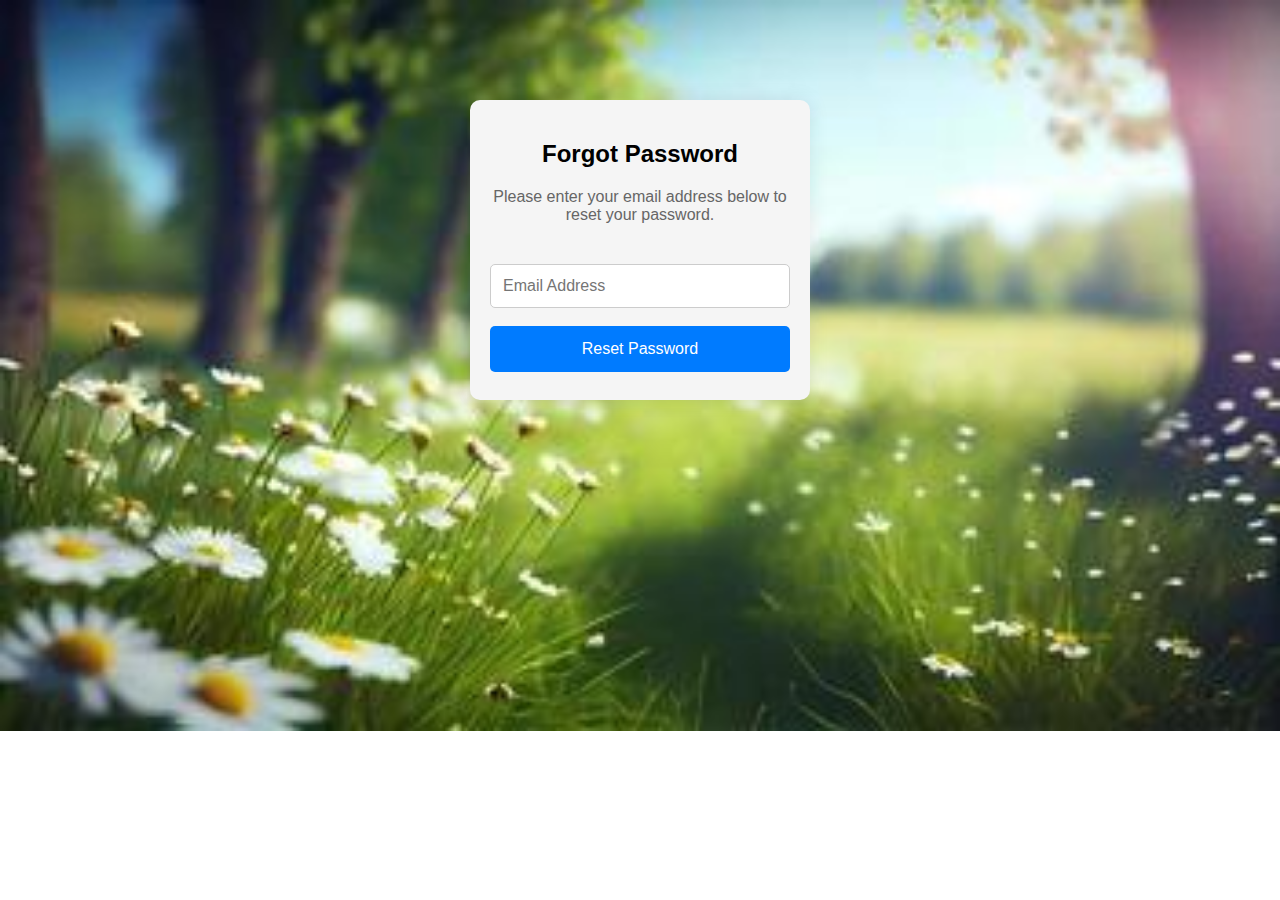
<file: forgotpass.html>
<!DOCTYPE html>
<html lang="en">
<head>
    <meta charset="UTF-8">
    <meta name="viewport" content="width=device-width, initial-scale=1.0">
    <title>Forgot Password</title>
    <style>
        body {
            font-family: Arial, sans-serif;
            margin: 0;
            padding: 0;
            background-color: #fff; /* Changed background color to white */
            color: #000; /* Changed text color to black */
            background-image: url('forgot.jpg');
            background-repeat: no-repeat;
            background-size: cover;
        }
        .password-reset-container {
            width: 300px;
            margin: 100px auto;
            background-color: #f5f5f5; /* Changed container background color to a lighter shade */
            padding: 20px;
            border-radius: 10px;
            box-shadow: 0 0 20px rgba(0, 0, 0, 0.1);
        }
        h2 {
            text-align: center;
            color: #000; /* Changed heading color to black */
            margin-bottom: 20px;
        }
        p {
            text-align: center;
            color: #666; /* Changed paragraph color to a darker gray */
            margin-bottom: 30px;
        }
        input[type="email"] {
            width: 100%;
            padding: 12px;
            margin: 10px 0;
            box-sizing: border-box;
            border: 1px solid #ccc; /* Changed border color to a lighter gray */
            border-radius: 5px;
            font-size: 16px;
            color: #333; /* Changed input text color to dark gray */
            background-color: #fff; /* Changed input background color to white */
        }
        input[type="submit"] {
            width: 100%;
            background-color: #007bff; /* Changed button background color to a blue shade */
            color: #fff;
            padding: 14px 20px;
            margin: 8px 0;
            border: none;
            border-radius: 5px;
            cursor: pointer;
            font-size: 16px;
            transition: background-color 0.3s ease;
        }
        input[type="submit"]:hover {
            background-color: #0056b3; /* Darker blue on hover */
        }
    </style>
</head>
<body>
    <div class="password-reset-container">
        <h2>Forgot Password</h2>
        <p>Please enter your email address below to reset your password.</p>
        <form action="password_reset.php" method="post">
            <input type="email" name="email" placeholder="Email Address" required>
            <input type="submit" value="Reset Password">
        </form>
    </div>
</body>
</html>
</file>
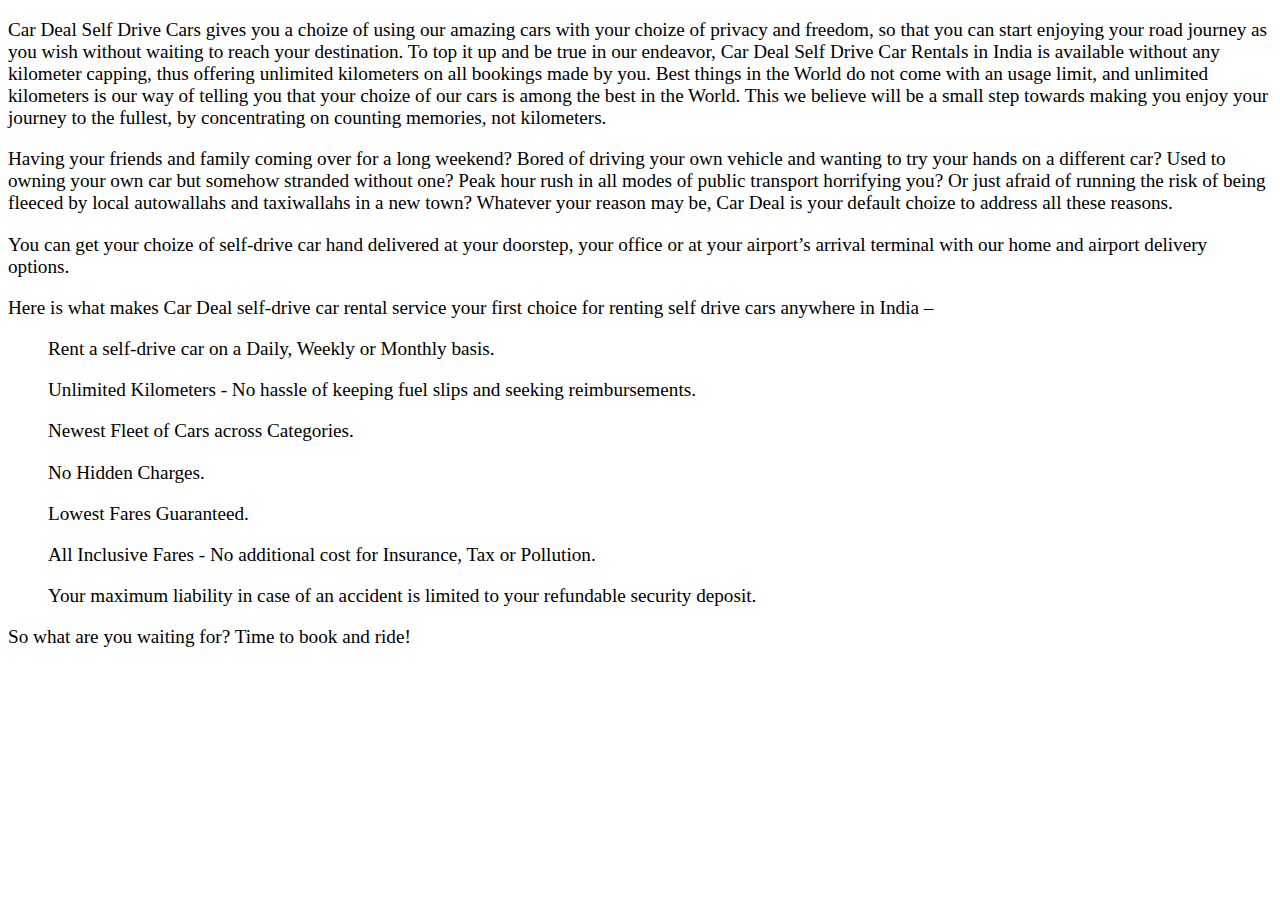
<file: learnmore.html>
<!DOCTYPE html>
<html lang="en">
<head>
    <meta charset="UTF-8">
    <meta name="viewport" content="width=device-width, initial-scale=1.0">
    <title>Learn More</title>
    <style>
        *{
            background-image: url('https://t4.ftcdn.net/jpg/02/10/45/95/360_F_210459536_XmLDEcKq2DpeNLVmheuWeu9NM9aGKnih.jpg');
            background-repeat: no-repeat;
            background-size: cover;
        }
        p{
            font-size: 1.2em;
            font-family:cursive;
            font-weight: 400;
        }
        ul{
            font-size: 1.2em;
            font-family: cursive;
        }
    </style>
</head>
<body>
    <p>Car Deal Self Drive Cars gives you a choize of using our amazing cars with your choize of privacy and freedom, so that you can start enjoying your road journey as you wish without waiting to reach your destination. To top it up and be true in our endeavor, Car Deal Self Drive Car Rentals in India is available without any kilometer capping, thus offering unlimited kilometers on all bookings made by you. Best things in the World do not come with an usage limit, and unlimited kilometers is our way of telling you that your choize of our cars is among the best in the World. This we believe will be a small step towards making you enjoy your journey to the fullest, by concentrating on counting memories, not kilometers.</p>


    <p>Having your friends and family coming over for a long weekend? Bored of driving your own vehicle and wanting to try your hands on a different car? Used to owning your own car but somehow stranded without one? Peak hour rush in all modes of public transport horrifying you? Or just afraid of running the risk of being fleeced by local autowallahs and taxiwallahs in a new town? Whatever your reason may be, Car Deal is your default choize to address all these reasons. </p>
        
        <p>You can get your choize of self-drive car hand delivered at your doorstep, your office or at your airport’s arrival terminal with our home and airport delivery options.</p>
        
        <p>Here is what makes Car Deal self-drive car rental service your first choice for renting self drive cars anywhere in India –</p>
        
        <ul>Rent a self-drive car on a Daily, Weekly or Monthly basis.</ul>
        <ul>Unlimited Kilometers - No hassle of keeping fuel slips and seeking reimbursements.</ul>
        <ul>Newest Fleet of Cars across Categories.</ul>
        <ul>No Hidden Charges.</ul>
        <ul>Lowest Fares Guaranteed.</ul>
        <ul>All Inclusive Fares - No additional cost for Insurance, Tax or Pollution.</ul>
        <ul>Your maximum liability in case of an accident is limited to your refundable security deposit.</ul>
   <p> So what are you waiting for? Time to book and ride!</p>

</body>
</html>
</file>
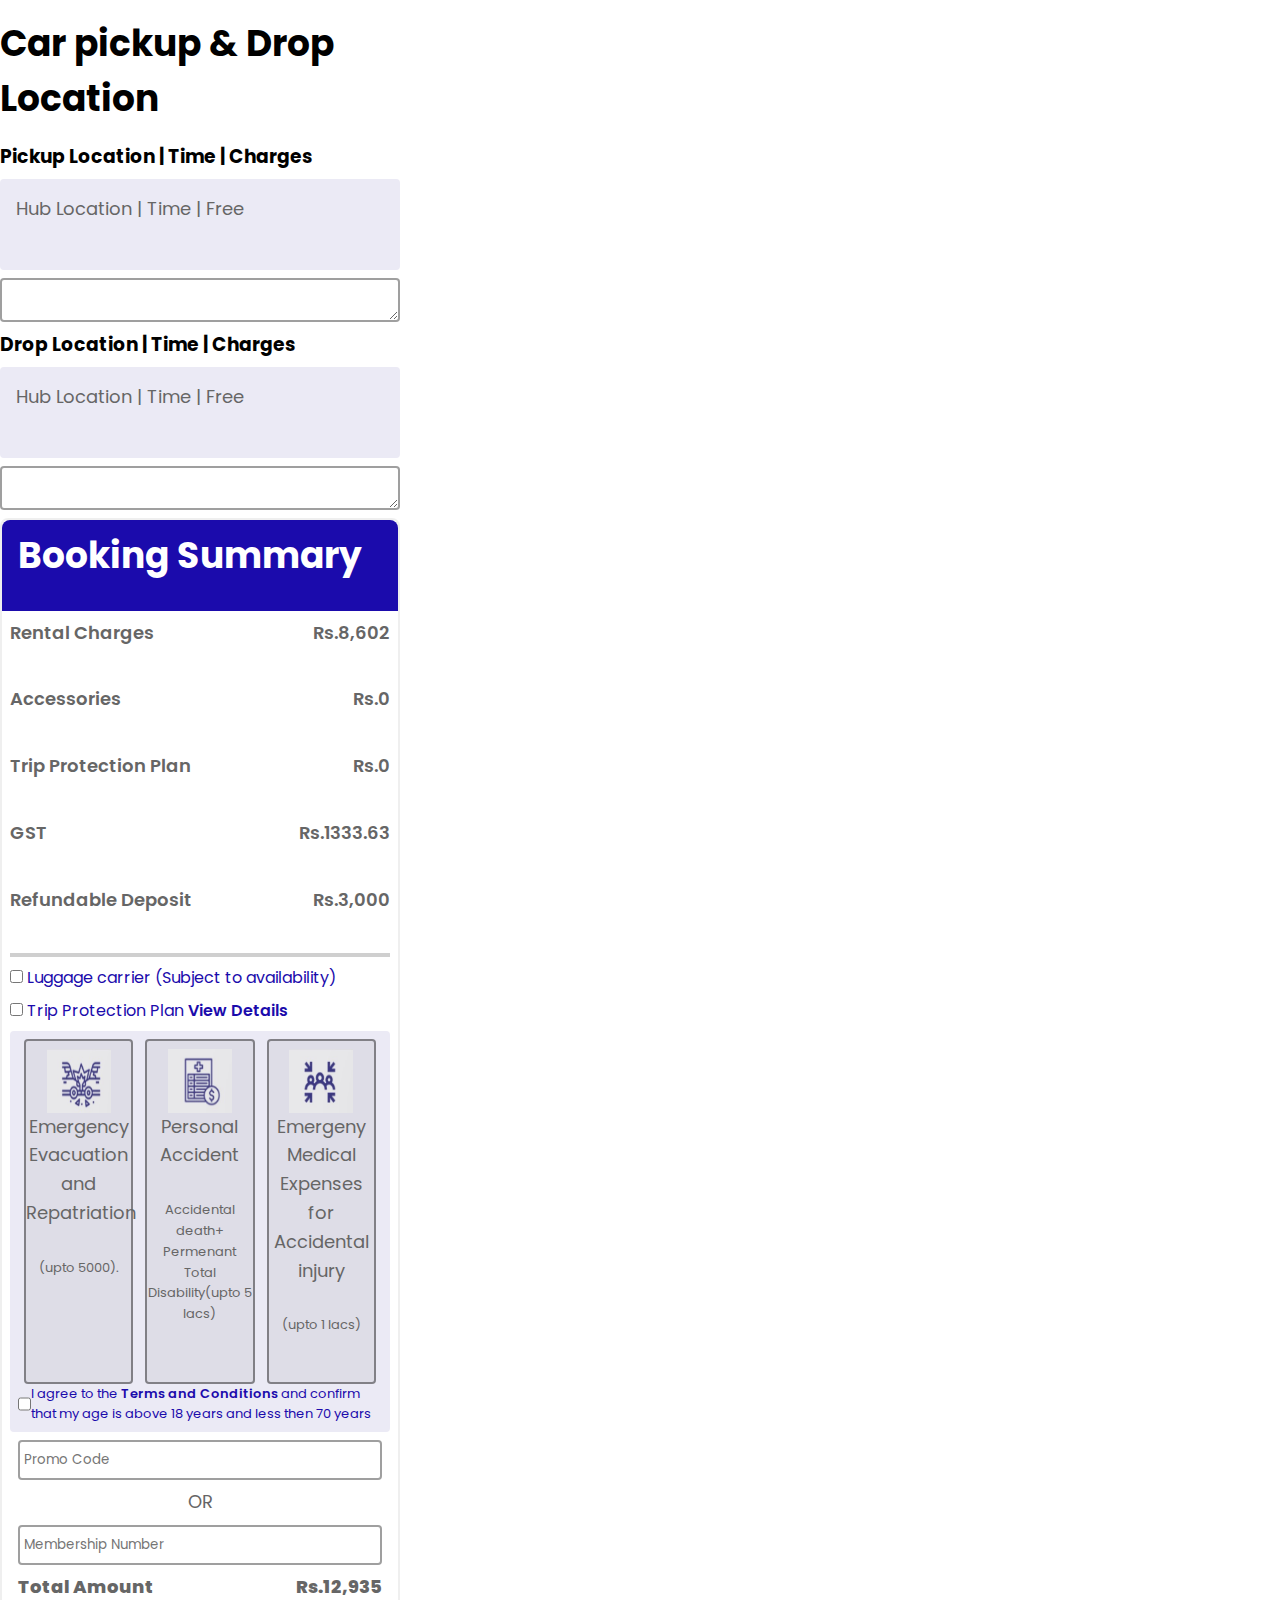
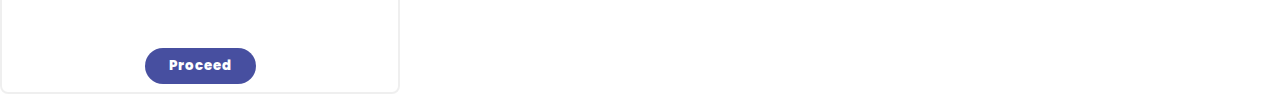
<file: rentnow.html>
<html lang="en">
  <head>
    <meta charset="UTF-8" />
    <meta name="viewport" content="width=device-width, initial-scale=1.0" />
    <link rel="stylesheet" href="style.css" />
    <title>Document</title>
    
  <script src="https://code.jquery.com/jquery-3.6.0.min.js"></script>
  </head>
  <body>
    <style>
      * {
  --text-color-1: #3835ec;
  --text-color-2: #1b0bac;
  --text-color-3: #000000;
  --text-color-4: #ffffff;
  --bg-color-1: #fff;
  --bg-color-2: var(--text-color-2);
  --bg-color-3: #5250ad1e;
  --button-color-1: #5150ad83;
}

body {
  color: var(--text-color-1);
  font-family: monospace;
}

p,
h1,
h2,
h3,
h4 {
  margin: 0;
}
    </style>
    <html lang="en">
      <head>
        <meta charset="UTF-8" />
        <meta name="viewport" content="width=device-width, initial-scale=1.0" />
        <link rel="stylesheet" href="style.css" />
        <title>Document</title>
        
      <script src="https://code.jquery.com/jquery-3.6.0.min.js"></script>
      </head>
      <body>
        <div style="max-width: 400px">
          <h2 style="margin: 16px 0">Car pickup & Drop Location</h2>
          <div>
            <h3 style="margin: 8px 0; color: var(--text-color-3)">
              Pickup Location | Time | Charges
            </h3>
            <div
              style="
                background-color: var(--bg-color-3);
                margin: 8px 0;
                padding: 1rem;
                border-radius: 4px;
              "
            >
              <p>Hub Location | Time | Free</p>
            </div>
            <textarea
              style="
                width: 100%;
                display: block;
                resize: vertical;
                border: 2px solid #00000060;
                border-radius: 4px;
              "
            ></textarea>
          </div>
          <div>
            <h3 style="margin: 8px 0; color: var(--text-color-3)">
              Drop Location | Time | Charges
            </h3>
            <div
              style="
                background-color: var(--bg-color-3);
                margin: 8px 0;
                padding: 1rem;
                border-radius: 4px;
              "
            >
              <p>Hub Location | Time | Free</p>
            </div>
            <textarea
              style="
                width: 100%;
                display: block;
                resize: vertical;
                border: 2px solid #00000060;
                border-radius: 4px;
              "
            ></textarea>
          </div>
          <div
            style="
              color: var(--text-color-2);
              margin: 8px 0;
              border-radius: 8px;
              border: 2px solid #00000010;
            "
          >
            <div
              style="
                background-color: var(--bg-color-2);
                padding: 8px 16px;
                border-radius: 8px 8px 0 0;
              "
            >
              <h2 style="color: var(--text-color-4)">Booking Summary</h2>
            </div>
            <div style="font-weight: 600">
              <div style="display: flex; margin: 8px">
                <p>Rental Charges</p>
                <div style="flex-grow: 1"></div>
                <p>Rs.8,602</p>
              </div>
              <div style="display: flex; margin: 8px">
                <p>Accessories</p>
                <div style="flex-grow: 1"></div>
                <p>Rs.0</p>
              </div>
              <div style="display: flex; margin: 8px">
                <p>Trip Protection Plan</p>
                <div style="flex-grow: 1"></div>
                <p>Rs.0</p>
              </div>
              <div style="display: flex; margin: 8px">
                <p>GST</p>
                <div style="flex-grow: 1"></div>
                <p>Rs.1333.63</p>
              </div>
              <div style="display: flex; margin: 8px">
                <p>Refundable Deposit</p>
                <div style="flex-grow: 1"></div>
                <p>Rs.3,000</p>
              </div>
            </div>
            <div style="border: 2px solid #00000030; margin: 0 8px"></div>
            <div style="margin: 8px">
              <div style="margin: 8px 0">
                <input id="luggage" type="checkbox" style="cursor: pointer" />
                <label for="luggage" style="cursor: pointer"
                  >Luggage carrier (Subject to availability)</label
                >
              </div>
              <div style="margin: 8px 0">
                <input id="trip" type="checkbox" style="cursor: pointer" />
                <label for="trip" style="cursor: pointer"
                  >Trip Protection Plan
                  <span style="font-weight: 600">View Details</span></label
                >
              </div>
              <div
                style="
                  background-color: #5250ad1e;
                  padding: 8px;
                  border-radius: 4px;
                "
              >
                <div  class="box" style="display: flex; justify-content: space-around">
                  <div
                    style="
                      border: 2px solid #0000006b;
                      background-color: #0000000e;
                      width: 30%;
                      padding: 8px 0 16px 0;
                      text-align: center;
                      border-radius: 4px;
                    "
                  >
                    <div class="detail">
                      <img src="rent1.jpg" width="64px" height="64px" />
                    </div>
                    <p>Emergency Evacuation and Repatriation</p>
                    <p style="font-size: small">(upto 5000).</p>
                  </div>
                  <div
                    style="
                      border: 2px solid #0000006b;
                      background-color: #0000000e;
                      width: 30%;
                      padding: 8px 0 16px 0;
                      text-align: center;
                      border-radius: 4px;
                    "
                  >
                    <div>
                      <img src="rent2.jpg" width="64px" height="64px" />
                    </div>
                    <p>Personal Accident </p>
                    <p style="font-size: small">Accidental death+ Permenant Total Disability(upto 5 lacs)</p>
                  </div>
                  <div
                    style="
                      border: 2px solid #0000006b;
                      background-color: #0000000e;
                      width: 30%;
                      padding: 8px 0 16px 0;
                      text-align: center;
                      border-radius: 4px;
                    "
                  >
                    <div>
                      <img src="rent3.jpg" width="64px" height="64px" />
                    </div>
                    <p>Emergeny Medical Expenses for Accidental injury</p>
                    <p style="font-size: small">(upto 1 lacs)</p>
                  </div>
                </div>
                <div style="display: flex">
                  <input
                    id="t&c"
                    type="checkbox"
                    style="cursor: pointer; display: block"
                  />
                  <label for="t&c" style="cursor: pointer; font-size: small"
                    >I agree to the
                    <span style="font-weight: 600">Terms and Conditions</span>
                    and confirm that my age is above 18 years and less then 70 years
                  </label>
                </div>
              </div>
            </div>
            <div style="margin: 0 16px">
              <div>
                <input
                  style="
                    width: 100%;
                    padding: 8px 4px;
                    display: block;
                    border: 2px solid #00000060;
                    border-radius: 4px;
                  "
                  placeholder="Promo Code"
                />
                <p style="text-align: center; margin: 8px 0">OR</p>
                <input
                  style="
                    width: 100%;
                    padding: 8px 4px;
                    display: block;
                    border: 2px solid #00000060;
                    border-radius: 4px;
                  "
                  placeholder="Membership Number"
                />
              </div>
              <div style="text-align: center">
                <div
                  style="
                    display: flex;
                    font-weight: 800;
                    font-size: x-large;
                    margin: 8px 0;
                  "
                >
                  <p>Total Amount</p>
                  <div style="flex-grow: 1"></div>
                  <p>Rs.12,935</p>
                </div>
                <button
                  style="
                    background-color:#474fa0;
                    border-radius: 26px;
                    outline: none;
                    border: none;
                    color: white;
                    font-weight: 800;
                    padding: 8px 24px;
                    margin: 8px 0;
                  "
                >
                  Proceed
                </button>
              </div>
            </div>
          </div>
        </div>
      </body>
    
      <script>
        $(document).ready(function() {
          $("#trip").click(function() {
            if ($(this).is(":checked")) {
              $(".box").slideDown();
            } else {
              $(".box").slideUp();
            }
          });
        });
      </script>
      
      
    </html>
</file>
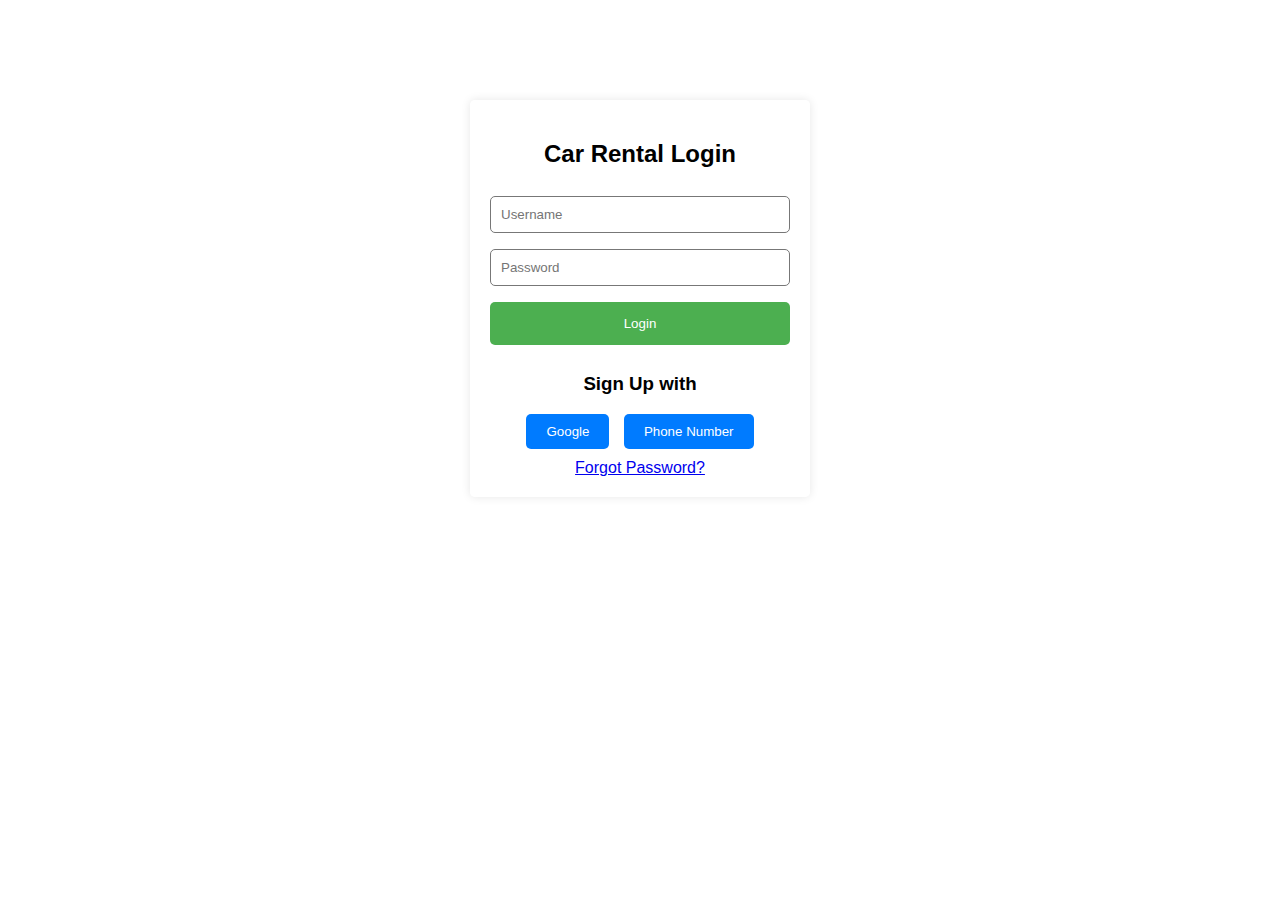
<file: signin.html>
<!DOCTYPE html>
<html lang="en">
<head>
    <meta charset="UTF-8">
    <meta name="viewport" content="width=device-width, initial-scale=1.0">
    <title>Car Rental Sign-In</title>
    <style>
        body {
            font-family: Arial, sans-serif;
            margin: 0;
            padding: 0;
            background-color: #fff; /* Background color changed to white */
            background-image: url('https://static.vecteezy.com/system/resources/thumbnails/003/591/541/original/view-from-the-car-on-mountain-road-and-forest-free-video.jpg');
            color: #000; /* Text color changed to black */
            width: auto;
            background-repeat: no-repeat;
            background-size: cover;
        }
        .login-container {
            width: 300px;
            margin: 100px auto;
            background-color: rgba(255, 255,255,0.8); /* Background color changed to white */
            padding: 20px;
            border-radius: 5px;
            box-shadow: 0 0 10px rgba(0, 0, 0, 0.1); /* Shadow remains the same */
        }
        h2 {
            text-align: center;
            color: #000; /* Text color changed to black */
        }
        .login-container input[type="text"],
        .login-container input[type="password"] {
            width: 100%;
            padding: 10px;
            margin: 8px 0;
            box-sizing: border-box;
            border: 1px solid #777; /* Darker border color */
            border-radius: 5px;
            color: #333; /* Text color for input fields */
        }
        .login-container input[type="submit"] {
            width: 100%;
            background-color: #4CAF50; /* Green button color remains the same */
            color: white;
            padding: 14px 20px;
            margin: 8px 0;
            border: none;
            border-radius: 5px;
            cursor: pointer;
        }
        .login-container input[type="submit"]:hover {
            background-color: #45a049; /* Darker green on hover */
        }
        .social-login {
            text-align: center;
            margin-top: 20px;
        }
        .social-login button {
            background-color: #007bff; /* Blue button color remains the same */
            color: #fff;
            padding: 10px 20px;
            border: none;
            border-radius: 5px;
            cursor: pointer;
            margin-right: 10px;
        }
        .social-login button:last-child {
            margin-right: 0;
        }
        .forgot-password {
            text-align: center;
            margin-top: 10px;
           
        .forgot-password a {
            color: #007bff; /* Link color remains the same */
            text-decoration: none;
        }
        .forgot-password a:hover {
            text-decoration: underline;
        }
    </style>
</head>
<body>
    <div class="login-container">
        <h2>Car Rental Login</h2>
        <form action="#" method="post">
            <input type="text" name="username" placeholder="Username" required>
            <input type="password" name="password" placeholder="Password" required>
            <input type="submit" value="Login">
        </form>
        <div class="social-login">
            <h3>Sign Up with</h3>
            <button onclick="signInWithGoogle()">Google</button>
            <button onclick="signInWithphonenumber()">Phone Number</button>
        </div>
        <div class="forgot-password">
            
            <a href="forgotpass.html">Forgot Password?</a>
        </div>
    </div>
</body>
</html>
</file>
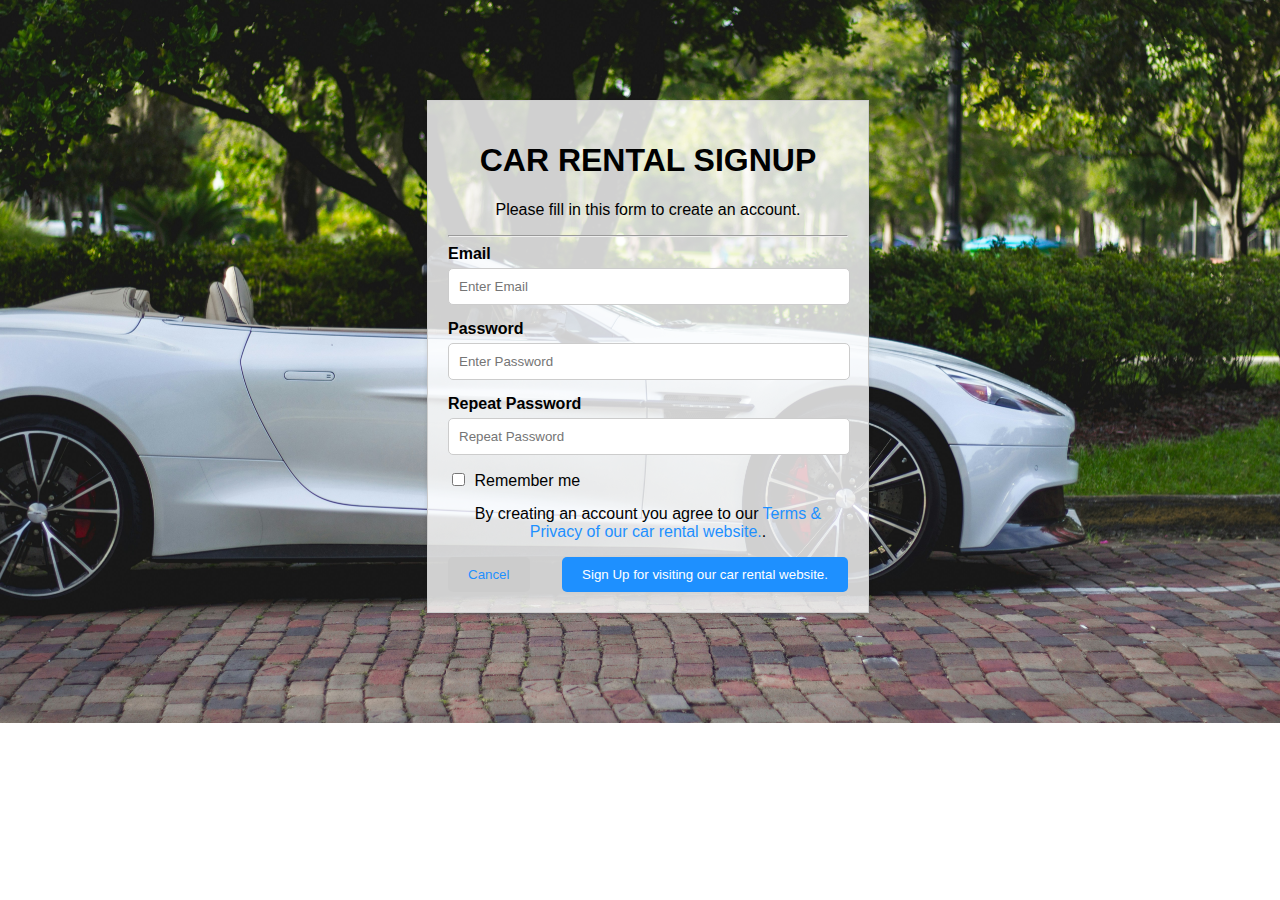
<file: signup.html>
<!DOCTYPE html>
<html lang="en">
<head>
    <meta charset="UTF-8">
    <meta name="viewport" content="width=device-width, initial-scale=1.0">
    <title>CAR RENTAL SIGNUP</title>
    <style>
    
    body {
    padding-top:40px;
    margin-top:60px;
    font-family: Arial, sans-serif;
    background-image: url('https://media.istockphoto.com/id/834103504/photo/road-panorama-on-sunny-spring-evening.jpg?s=612x612&w=0&k=20&c=I-1O0he_Wvko-aruAaLy-fuTfXZD7wu_ZzX_-nEMMRg='); /* Replace 'background-image-url.jpg' with the path to your image */
    background-size: cover;
    background-repeat: no-repeat;
    background-position: center;
    background-color: #f2f2f2;
    font-size: 16px; /* Set your desired font size here */
    }
    form {
        max-width: 400px;
        margin: 0 auto;
        padding: 20px;
        border: 1px solid #ccc;
        background-color: rgba(255, 255,255,0.8);
        box-shadow: 0 2px 4px rgba(0, 0, 0, 0.1);
    }
    body {
    font-family: Arial, sans-serif;
    background-image: url('img.png.jpg');
    background-size: cover;
    background-repeat: no-repeat;
    background-position: center;
    background-color: #fff;
    height: 100px; 
    width: 100%; 
    }
    h1 {
        text-align: center;
    }
    label {
        display: block;
        margin-bottom: 5px;
    }
        input[type="text"],
        input[type="password"] {
            width: 95%;
            padding: 10px;
            margin-bottom: 15px;
            border: 1px solid #ccc;
            border-radius: 5px;
        }

        input[type="checkbox"] {
            margin-right: 5px;
        }

        .clearfix::after {
            content: "";
            display: table;
            clear: both;
        }

        .cancelbtn {
            float: left;
            background-color: #ccc;
            color: #333;
            padding: 10px 20px;
            border: none;
            border-radius: 5px;
            cursor: pointer;
        }

        .signupbtn {
            float: right;
            background-color: dodgerblue;
            color: #fff;
            padding: 10px 20px;
            border: none;
            border-radius: 5px;
            cursor: pointer;
        }

        .signupbtn:hover,
        .cancelbtn:hover {
            opacity: 0.8;
        }

        p {
            text-align: center;
            margin-top: 15px;
        }

        a {
            color: dodgerblue;
            text-decoration: none;
        }

        a:hover {
            text-decoration: underline;
        }

    </style>
</head>
<body>
    <form class="signupForm" id="signupForm">
        <div class="container">
            <h1>CAR RENTAL SIGNUP</h1>
            <p>Please fill in this form to create an account.</p>
            <hr>
            <label for="email"><b>Email</b></label>
            <input type="text" placeholder="Enter Email" name="email" required>

            <label for="psw"><b>Password</b></label>
            <input type="password" placeholder="Enter Password" name="psw" required>

            <label for="psw-repeat"><b>Repeat Password</b></label>
            <input type="password" placeholder="Repeat Password" name="psw-repeat" required>

            <label>
                <input type="checkbox" name="remember"> Remember me
            </label>

            <p>By creating an account you agree to our <a href="#">Terms & Privacy of our car rental website.</a>.</p>

            <div class="clearfix">
                <button type="button" class="cancelbtn" id="cancelButton"><a href="signup.html">Cancel</a></button>
                <button type="submit" class="signupbtn">Sign Up for visiting our car rental website.</button>
            </div>
        </div>
    </form>


</body>
</html>
</file>
<file: style.css>
@import url("https://fonts.googleapis.com/css2?family=Poppins:,wght@200,300;400;500;600;700;&display=swap");
*{
    margin: 0;
    padding: 0;
    box-sizing: border-box;
    scroll-padding-top: 2rem;
    scroll-behavior: smooth;
    list-style: none;
    text-decoration: none;
    font-family: "Poppins", sans-serif;
    --body-font: "Inter", Helvetica, Arial, sans-serif;
}
:root {
  --main-color: #0077B6; /* Cerulean Blue */
  --second-color: #FF6B6B; /* Salmon Pink */
  --text-color: #293241; /* Dark Blue-Grey */
  --gradient: linear-gradient(#2196F3,#212121);
 
}
  html::-webkit-scrollbar {
    width: 0.5rem;
  }
  html::-webkit-scrollbar-track {
    background: transparent;
  }
  html::-webkit-scrollbar-thumb {
    background: var(--main-color);
    border-radius: 5rem;
  }
  section {
    padding: 50px 100px;
  }
  #header{
    transition: top 0.3s ease;
  }
  .hidden{
    top: -100px;
  }
  header{
    position: fixed;
    width: 100%;
    top: 0;
    right: 0;
    z-index: 1000;
    display: flex;
    align-items: center;
    justify-content: space-between;
    padding: 15px 100px;
    background-color: rgba(255,255,255,0.7);
  }
  .logo img{
    height: 78px;
    width: 115%;
    height: 9;
  }
.navbar{
    display: flex;
}
.navbar li{
    position: relative;
}
.navbar a{
    font-size: 1rem;
    padding: 10px 20px;
    color: var(--text-color);
    font-weight: 500;
    text-decoration:none;
    font-size: large;
    font-family: cursive;
}
.navbar a::after{
  content: '';
  width: 100%;
  height: 3px;
  /*background: var(--gradient);*/
  position: absolute;
  bottom: -4px;
  left: 0;
  transition: 0.5s;
}
.navbar a:hover::after{
  width: 100%;
}
#menu-icon{
  font-size: 24px;
  cursor: pointer;
  z-index: 10001;
  display: none;
}
.header-btn a{
  padding: 10px 20px;
  color: var(--text-color);
  font-weight: 500;
  text-decoration: none;
}
.header-btn .sign-in{
  background: #474fa0;
  color: #fff;
  border-radius: 0.5rem;
}
.header-btn .sign-in:hover{
  background: var(--main-color);
  
}
/*home*/
.home{
  width: 100%;
  min-height: 100vh;
  position: relative;
  /*background: url('https://www.shutterstock.com/shutterstock/videos/1067268406/thumb/6.jpg?ip=x480');*/
  background: url('bg.jpg');
  background-repeat: no-repeat;
  background-position: center right;
  background-size: cover;
  display: grid;
  align-items: center;
  grid-template-columns: repeat(2,1fr);
}
.text h1{
  font-size: 2.5rem;
  letter-spacing: 2px;
  color: black;
  font-weight: bold;
  margin-bottom: 10px;
}
.text span {
  color: black;
  font-family: Arial, Helvetica, sans-serif;
}
.text p{
  margin-top: 25px;
  /*margin: 0.5rem 0 1rem;*/
  font-size:1.2rem;
  font-weight:500;
  font-style:italic;
  color:white;
  max-width: 1000px; 
}
.app-stores{
  display: flex;
}
.app-stores img{
  margin-top: 25px;
  margin-right: 1.2rem;
  cursor: pointer;
  transition: transform 0.4s ease;
}
.app-stores img:hover {
  transform: scale(1.1);
}

.form-container {
  position: relative;
  left:100px;
  
}

.form-container form{
  display: flex;
  flex-wrap: wrap;
  align-items: center;
  gap: 1rem;
  position: absolute;
  margin-right: 40px;
  /*bottom: 1rem;*/
  left: 100px;
  background: rgba(255, 255, 255, 0.4);
  padding: 10px;
  border-radius: 0.30rem;
  box-shadow: 0 4px 6px rgba(0, 0, 0, 0.1);
}
.input-box{
  flex: 1 1 7rem;
  display: flex;
  flex-direction: column;
}
.input-box span {
  font-weight: 500;
  margin-bottom: 5px;
  font-size: 18px;
  font-weight: bold;
}
.input-box input[type="text"]{
  padding: 10px;
  outline: none;
  border: none;
  background: #eeeff1;
  border-radius: 0.5rem;
  font-size: 1rem;
  transition: background-color 0.3s ease;
}
.input-box input[type="text"]:focus {
  background-color: #dde0e3; /* Adjust focus state */
}
.location-box {
  width: 250px;
  margin: 2px;
  padding: 1px;
  border: 1px;
  border-radius: 5px;
  font-size: 18px;
  font-weight: bold;
}

/*.autocomplete {
  font-size: 20px;
}*/

/*.autocomplete input[type="text"] {
  width: 100%;
  padding: 10px;
  border: 1px  #eeeff1;
  border-radius: 5px;
  box-sizing: border-box;
}*/

.dropdown-content {
  display: none;
  position: absolute;
  background-color: #eeeff1;
  width: calc(100% - 2px);
  z-index: 1;
  border: 1px solid #eeeff1;
  border-radius: 0 0 5px 5px;
  padding: 5px 0;
  box-shadow: 0 2px 4px rgba(0, 0, 0, 0.1);
}

.dropdown-content a {
  display: block;
  padding: 10px;
  text-decoration: none;
  color: #000;
  transition: background-color 0.3s ease;

}

.dropdown-content a:hover {
  background-color: #eeeff1;
}

.show {
  display: block;
}
/*.form-container form{
  background-color: rgba(255,255,255,0);
}*/
.form-container form .btn{
  
  padding: 10px 34px;
  border-radius: 1px;
  background: #474fa0;
  color: white;
  font-size: 1.2rem;
  transition: background-color 0.3s ease;
  

}
.form-container form .btn:hover{
  background-color: #296596;
}
/*ride*/
.heading{
  text-align: center;
}
.heading span{
  font-weight: 500;
  text-transform: uppercase;
}
.heading h1{
  font-size: 2rem;
  font-style: italic;
}
.ride-container{
  display: grid;
  align-items: center;
  grid-template-columns: repeat(auto-fit,minmax(250px,auto));
  gap: 1rem;
  margin-top: 2rem;
}
.ride-container .box{
  text-align: center;
  padding: 20px;
  font-family:cursive;
}
.ride-container .box .bx{
  font-size: 34px;
  padding: 10px;
  background: #eeeff1;
  border-radius: 0.5rem;
  color: var(--main-color);
}
.ride-container .box h2{
  font-size: 1.3rem;
  font-weight: 500;
  margin: 1.4rem 0 0.5rem;
  font-family:cursive;
}
.ride-container .box .bx:hover,
.ride-container .box.bxs-calander-check{
  background: var(--gradient);
  color: #fff;
}

/*services*/
body, html {
  overflow-x: hidden;
}
.container {
  width: 100%;
  overflow: hidden;
}
.cards {
  display: flex;
  animation: scroll 20s linear infinite;
  height: 30%;
}
.container h1{
    font-size:2rem;
    font-style:italic;
    text-align: center;

}
.mainpartheading{
  font-size:1rem;
    font-style:italic;
    text-align: center;
}

.card {
  width: 400px;
  height:350px;
  background-color: #f0f0f0;
  margin-right: 20px;
  flex-shrink: 0;
  border-radius: 20px;
}
.mainpartbutton{
  font-size: 1.5vw;
}
.mainpart{
  /* padding: 20px; */
  /* margin: 10px; */
  display: flex;
  flex-direction: column;
  justify-content: center;
  align-items: center;

}
.part ul {
  list-style-type: none;
  display: flex;
  font-size: 2em;
}

.part ul li {
  background-color: #f0f0f0;
  padding: 0px;
  margin-top: 0;
  font-weight: bold;
}
.part ul li span{
    font-weight: lighter;
}
.button-container .button{
    width: 100px;
    height: 100px;
    color: black;
}
@keyframes scroll {
  0% {
    transform: translateX(0);
  }
  100%{
    transform: translateX(calc(-200px * 10)); /* Adjust the width according to your card size */
  }
}

/*about*/
.about-container{
  display:grid;
  grid-template-columns:repeat(2,1fr);
  margin-top:2rem;
  align-items: center;
  gap:1rem;
  margin-top:1rem;
}
.about-image img{
  width:100%;
}
.about-text span{
  font-weight: 500;
  color:var(--main-color);
  text-transform: uppercase;;
}
.about-text p{
  margin:0.5rem 0 1.4rem;
  font-family:cursive;
  font-size: medium;
 
}
.about-text .btn{
  padding:10px 20px;
  background: #474fa0;
  color:#fff;
  border-radius:0.5rem;
}
.about-text .btn:hover{
  background:var(--main-color);
}

/*reviews*/
.reviews-container {
  display: grid;
  grid-template-columns: repeat(auto-fit, minmax(250px, auto));
  gap: 1rem;
  margin-top: 2rem;
}

.rev-img{
  width: 70px;
  height: 70px;
}
.rev-img img{
  width: 100%;
  height: 100%;
  border-radius: 50%;
  object-fit: cover;
  object-position: center;
  border: 2px solid var(--second-color);

}
.reviews-container .box{
  display: flex;
  flex-direction: column;
  align-items: center;
  text-align: center;
  padding: 20px;
  box-shadow: 1px 4px 41px rgba(0, 0, 0, 0.1);
  border-radius: 0.5rem;
}
.reviews-container .box h2{
  font-size: 1.1rem;
  font-weight: 600;
  margin: 0.5rem 0 0.5rem;
  
}
.reviews-container .box p{
  font-style: italic;
  
}
.reviews-container .box .stars .bx{
  color: var(--main-color);
}


/* news */
/*.newsletter{
  background: var(--gradient);
  display: flex;
  flex-direction: column;
  align-items: center;
}
.newsletter h2{
  color: #fff;
  font-size: 1.8rem;
}
.newsletter .box{
  margin-top: 1rem;
  background: #fff;
  border-radius: 0.5rem;
  padding: 4px 8px;
  width: 350px;
  display: flex;
  justify-content: space-between;
}
.newsletter .box input{
  border: none;
  outline: none;
  color: white;
}
.newsletter .box .btn{
  background: #474fa0;
  color: #fff;
  padding: 8px 20px;
  border-radius: 0.5rem;
}*/


/* making responsive */

@media (max-width: 991px){
  header {
      padding: 18px 40px;
  }
  section{
      padding: 50px 40px;
  }
}
@media (max-width: 881px){
  .home{
      background-position: left;
  }
  .form-container form{
      bottom: 0.2rem;
      left: 40px;
  }
}
@media (max-width: 768px){
  header{
      padding: 11px 40px;
  }
  #menu-icon{
      display: initial;
  }
  .sign-up{
      display: none;
  }
  .text h1{
      font-size: 2.5rem;
  }
  .home{
      grid-template-columns: 1fr;
  }
  .form-container form{
      position: unset;
  }
  header .navbar{
      position: absolute;
      top: -500px;
      left: 0;
      right: 0;
      display: flex;
      flex-direction: column;
      background: #fff;
      box-shadow: 0 4px 4px rgba(0, 0, 0, 0.1,);
      transition: 0.2S ease;
      text-align: left;
  }
  .navbar.active{
      top: 100%;
  }
  .navbar a{
      padding: 1rem;
      border-left: 2px solid var(--main-color);
      margin: 1rem;
      display: block;
  }
  .navbar a:hover{
      color: #fff;
      background: var(--main-color);
      border: none;
  }
  .navbar a::after{
      display: none;
  }
  .heading span{
      font-size: 0.9rem;
      font-weight: 600;
  }
  .heading h1{
      font-size: 1.3rem;
  }
  .about-container{
      grid-template-columns: 1fr;
      text-align: center;
  }
  .about-img{
      padding: 1rem;
      order: 2;
  }
}
@media (max-width: 568px){
  .copyright{
      flex-direction: column;
  }
  .newsletter .box{
      width: 284px;
  }
  .form-container{
      padding-top: 2rem;
  }
}
@media (max-width: 350px){
  header{
      padding: 6px 14px;
  }
  .logo img{
      width: 30px;
  }
  section{
      padding: 50px 14px;
  }
  .header-btn .sign-in{
      padding: 7px 10px;
      font-size: 14px;
      font-weight: 400;
  }
  .text h1{
      font-size: 2rem;
  }
  
  .services-container{
      grid-template-columns: repeat(auto-fit, minmax(254px, auto));
  }
}


/* footer*/

footer {
  /*background:url('../images/logo-big.png') -50% center no-repeat var(--primary-color) !important;*/
  padding: 80px 0 0 0;
  font-size: 15px;
}

footer{
 /* background: var(--main-color);*/
 background-color: #6e6ba5;
}

footer.footer-light {
  background: rgba(0, 0, 0, .025);
}

footer.footer-light a {
  color: #5d6371;
}

.dark-scheme footer{
  background: rgba(255, 255, 255, .025);
}

.dark-scheme footer a{
  color: var(--second-color);
}

footer.footer-black {
  background: #222222;
}

footer h5,
.de_light footer h5 {
  color: #fff;
  font-size: 18px;
  text-transform: none;
}

footer a {
  color: #ffffff;
  text-decoration: none !important;
}

.de-navbar-left footer {
  padding: 70px 70px 0 70px;
}

.subfooter {
  border-top: solid 1px rgba(255, 255, 255, .1);
  padding: 20px 0 20px 0;
}

.footer-light .subfooter {
  border-top: solid 1px rgba(0, 0, 0, .1);
}

.de-navbar-left .subfooter {
  background: none;
}

header.side-header {
  border-bottom: none;
  margin: 0;
}

header.side-header .social-icons-2 {
  margin: 0 auto;
  margin-top: 50px;
  float: none;
  text-align: center;
}

header.side-header .social-icons-2 a {
  display: inline-block;
  margin: 0 2px 0 2px;
  background: #555;
  width: 36px;
  height: 36px;
  padding-top: 5px;
  display: inline-block;
  text-align: center;
  border-radius: 20px;
  -moz-border-radius: 20px;
  -webkit-border-radius: 20px;
  opacity: .2;
}

.de_light header.side-header .social-icons-2 a {
  background: #fff;
  color: #333;
}

header.side-header .social-icons-2 a:hover {
  opacity: 1;
}

.de-navbar-left.de_light header,
.de-navbar-left.de_light {
  background: rgba(var(--second-color), .1);
}

header.header-light-transparent {
  background: rgba(255, 255, 255, .5);
}

header.header-solid.header-light #mainmenu>li>a {
  color: #555;
}

header.header-solid.header-light .info {
  background: #eee;
  color: #555;
}

header.header-solid.header-light .info .social i {
  color: #222;
}

header.header-solid {
  background: #fff;
}

header.header-light {
  background: #ffffff;
}

header.smaller.header-dark {
  background: #222222;
  border: none;
}

header.smaller.header-dark #mainmenu a {
  color: #fff;
}

header.s2 {
  background: #ffffff !important;
  border-bottom: solid 1px #eee;
  top: 0;
}

header.s2 #mainmenu>li>a {
  padding-top: 18px;
  padding-bottom: 18px;
}

.side-layout header.smaller.header-dark #mainmenu>li {
  border-bottom: solid 1px rgba(255, 255, 255, .1);
}

.side-layout header.smaller.header-dark #mainmenu>li:last-child {
  border-bottom: none;
}

header.header-mobile {
  position: fixed !important;
  background: #fff;
  top: 0;
  padding-bottom: 10px;
}

header.header-mobile.menu-open{
  background: #ddd;
}

header.header-mobile .container{
  max-width: 100% !important;
  padding-left: 20px;
  padding-right: 20px;
}

.dark-scheme header.header-mobile{
   background: #121212;
}

header.header-mobile.has-topbar .header-row,
header.header-mobile.has-topbar .header-col {
  margin-top: 10px;
}

header.header-mobile nav {
  float: none;
}

header.header-mobile .logo {
  display: none;
}

header.header-mobile .btn-rsvp {
  padding-top: 40px;
  height: 90px;
}

header.header-mobile .logo-2 {
  display: inline-block;
}

header.header-mobile.header-light {
  background: #fff;
}

header.header-mobile #mainmenu ul {
  padding: 0;
}

header.header-solid.header-light {
  background: #fff;
}

header.header-light .logo-1 {
  display: none;
}

header.header-light .logo-2 {
  display: inline-block;
}

/* FAQ section */
#section-faq {
  padding: 50px 0; 
  background-color: #f9f9f9; 
}

/* Style for the FAQ container */
.container {
  max-width: 1200px; 
  margin: 0 auto;
}

/* Style for the subtitle and title */
.subtitle {
  color: #333;
  font-size: 24px; 
}

h2 {
  color: #000; /* Set text color */
  font-size: 36px; /* Set font size */
  margin-bottom: 20px; /*Add bottom margin*/
}

/* Style for the accordion */
.accordion-section {
  border-bottom: 1px solid #ddd; /* Add border bottom */
}

.accordion-section-title {
  background-color: #fff; /* Set background color */
  padding: 15px 20px; /* Set padding */
  cursor: pointer; /* Set cursor to pointer */
  font-weight: bold; /* Set font weight */
}

.accordion-section-content {
  display: none; /* Hide content by default */
  padding: 20px; /* Set padding */
  color:#474fa0;
}

/* active accordion section */
.accordion-section.active .accordion-section-content {
  display: block; /* Show content */
}

/* Style for the hover effect */
.accordion-section-title:hover {
  background-color: #f0f0f0; /* Set background color */
}
/* Your existing CSS styles for the FAQ section */
.accordion-section-content {
  display: none;
  color: #474fa0;
}

.accordion-section-content.show {
  display: block;
}
/* Your existing CSS styles for the FAQ section */
.accordion-section-title {
  position: relative;
  padding-right: 30px; /* Adjust as needed */
}

.accordion-section-title i {
  position: absolute;
  top: 50%;
  right: 0;
  transform: translateY(-50%);
  font-size: 16px; /* Adjust as needed */
}

.accordion-section-title i {
  font-size: 28px; /* Adjust the icon size as needed */
  margin-right: 20px; /* Add margin to separate the icon from the text */

}
/*Contact Us*/
#section-call-to-action {

 /*background-color:#c5b96b;*/
 background-color: #474fa0;
  padding-top: 55px; /* Add top padding */
  padding-bottom: 55px; /* Add bottom padding */
  color: var(--main-color); /* Set text color */
}

.subtitle {
  font-size: 22px; /* Set font size for the subtitle */
  display: block; /* Display the subtitle as a block element */
  margin-bottom: 20px; /* Add bottom margin */

}
h2.s2 {
  font-size: 36px; /* Set font size for the heading */
  font-weight:bold; /* Set font weight */
  margin-bottom: 30px; /* Add bottom margin */
}

.phone-num-big {
  margin-bottom: 20px; /* Add bottom margin */
}

.phone-num-big i {
  font-size: 36px; /* Set font size for the phone icon */
  margin-right: 10px; /* Add right margin */
}

.pnb-text {
  font-size: 16px; /* Set font size for the text */
  font-weight: bold; /* Set font weight */
  display: block; /* Display as block element */
  margin-bottom: 5px; /* Add bottom margin */
  letter-spacing: .5em;
}

.pnb-num {
  font-size: 26px; /* Set font size for the phone number */
  font-weight: bold; /* Set font weight */
  display: block; /* Display as block element */
  margin-bottom: 20px; /* Add bottom margin */
}

.btn-main {
  background-color:#F4F1DE; /* Set background color for the button */
  color: black; /* Set text color for the button */
  padding: 15px 30px; /* Add padding */
  border-radius: 5px; /* Add border radius */
  font-size: 20px; /* Set font size for the button */
  font-weight: bold; /* Set font weight */
  text-decoration: none; /* Remove underline */
  transition: background-color 0.3s ease; /* Add transition effect */
}

.btn-main:hover {
  background-color: white; /* Change background color on hover */
}


/* Footer container */
footer {
  background: var(--text-color); /* Set background color */
  padding: 40px 0; /* Add padding */
}

/* Text color for footer content */
footer .text-light {
  color: #fff; /* Set text color */
}

/* Widget styles */
.widget h5 {
  color: #fff; /* Set title color */
  font-size: 24px; /* Set title font size */
}

.widget p {
  color: #ccc;
  font-size: 17px; /* Set paragraph text color */
}

/* Contact info styles */
.s1 {
  color: #ccc; /* Set text color */
  font-size: 17px; /* Set font size */
}

.s1 span {
  display: block; /* Display spans as block elements */
  margin-bottom: 10px; /* Add bottom margin */
}

.s1 span i {
  margin-right: 10px; /* Add right margin to icons */
}

.s1 a {
  color: #ccc; /* Set link color */

}

.s1 a:hover {
  color: #fff; /* Change link color on hover */
}

/* Quick links styles */
.widget ul {
  list-style: none; /* Remove default list styles */
  padding: 0; /* Remove default padding */
}

.widget ul li {
  margin-bottom: 10px; /* Add bottom margin to list items */
}

.widget ul li a {
  color: #ccc; /* Set link color */
}

.widget ul li a:hover {
  color: #fff; /* Change link color on hover */
}

/* Social icons styles */
.social-icons a {
  color: #ccc; /* Set icon color */
  margin-right: 10px; /* Add right margin */
}

.social-icons a:hover {
  color: #fff; /* Change icon color on hover */
}

/* Subfooter styles */
.subfooter {
  background:var(--text-color); /* Set background color */
   /* Add padding */
}

.subfooter .de-flex {
  display: flex; /* Use flexbox for layout */
  justify-content: space-between; /* Space between elements */
  align-items: right; /* Align items vertically */
}

.subfooter .de-flex-col {
  flex-grow: 1; /* Grow to fill available space */
}

.menu-simple {
  list-style: none; /* Remove default list styles */
 
  align-items: center;
}

.menu-simple li {
  display: inline-block; /* Display list items inline */
  margin-right: 20px; /* Add right margin */
}

.menu-simple li:last-child {
  margin-right: 0; /* Remove margin from last list item */
}

.menu-simple li a {
  color: #ccc; /* Set link color */
}

.menu-simple li a:hover {
  color: #fff; /* Change link color on hover */
}




/* Style for the section */
#section-news {
  padding: 60px 0;
  background-color: #f9f9f9;
}

/* Style for the subtitles and titles */
.subtitle {
  color: #333;
  font-size: 26px;
}

h2 {
  color: #000;
  font-size: 36px;
  margin-bottom: 20px;
}

p {
  color: #666;
  font-size: 18px;
  line-height: 1.6;
}

/* Style for the blog post container */
.bloglist {
  background-color: #fff;
  border-radius: 10px;
  padding: 20px;
  box-shadow: 0 0 20px rgba(0, 0, 0, 0.1);
}

.bloglist .post-content {
  display: flex;
  flex-direction: column;
  align-items: center;
  justify-content: space-between;
  height: 100%;
}

/* Style for the post image */
.post-image {
  position: relative;
  overflow: hidden;
  border-radius: 8px;
  margin-bottom: 20px;
}

.post-image img {
  width: 100%;
  height: auto;
  border-radius: 8px;
  transition: transform 0.3s ease;
}

.post-image:hover img {
  transform: scale(1.05);
}

/* Style for the date box */
.date-box {
  position: absolute;
  top: 10px;
  left: 10px;
  background-color: #333;
  color: #fff;
  padding: 8px;
  border-radius: 5px;
  font-size: 14px;
  font-weight: bold;
}

.date-box .m,
.date-box .d {
  display: block;
}

/* Style for the post text */
.post-text h4 {
  font-size: 22px;
  color: #333;
  margin-bottom: 10px;
}

.post-text p {
  font-size: 18px;
  color: #666;
  margin-bottom: 20px;
}

/* Style for the read more button */
.btn1-main {
  display: inline-block;
  padding: 10px 20px;
  background-color:#474fa0;
  color:white;
  border: none;
  border-radius: 5px;
  text-decoration: none;
  transition: background-color 0.3s ease;
}

.btn1-main:hover {
  background-color: #9994ef;
}


/* Style for the section */
.jarallax {
  position: relative;
  overflow: hidden;
  padding: 100px 0; /* Adjust padding as needed */
  background-color: #222; /* Set background color */
  color: #fff; /* Set text color */
}

/* Style for the container */
.container {
  position: relative;
  z-index: 2;
}

/* Style for the heading */
h1 {
  font-size: 52px;
  font-weight: bold;
  margin-bottom: 30px;
}

/* Style for the columns */
.col-lg-3 {
  padding: 0 15px; /* Adjust padding as needed */
}

/* Style for the icon */
.de-icon {
  font-size: 36px; /* Adjust icon size as needed */
  color: #fff; /* Set icon color */
  margin-bottom: 20px;
}

/* Style for the headings inside the columns */
h4 {
  font-size: 29px;
  font-weight: bold;
  margin-bottom: 15px;
}

/* Style for the paragraph text inside the columns */
p {
 
  line-height: 1.6;
  margin-bottom: 30px;
}
.col-md-3 p{
  color: white;
  font-size: 22px;
}
.col-lg-3 h1{
  font-size: 50px;;
}





.typing-heading {
  overflow: hidden;
  border-right: 0.10em solid; /* Adjust border style and color as needed */
  /*white-space:nowrap;*/
  margin:auto;
  letter-spacing: 0.12em; /* Adjust letter spacing */
  animation: typing 3s steps(30, end), blink-caret 0.75s step-end infinite;
}

@keyframes typing {
  from {
      width: 0;
  }
  to {
      width: 100%;
  }
}

@keyframes blink-caret {
  from, to {
      border-color: transparent;
  }
  50% {
       /* Adjust caret color */
  }
}
</file>
